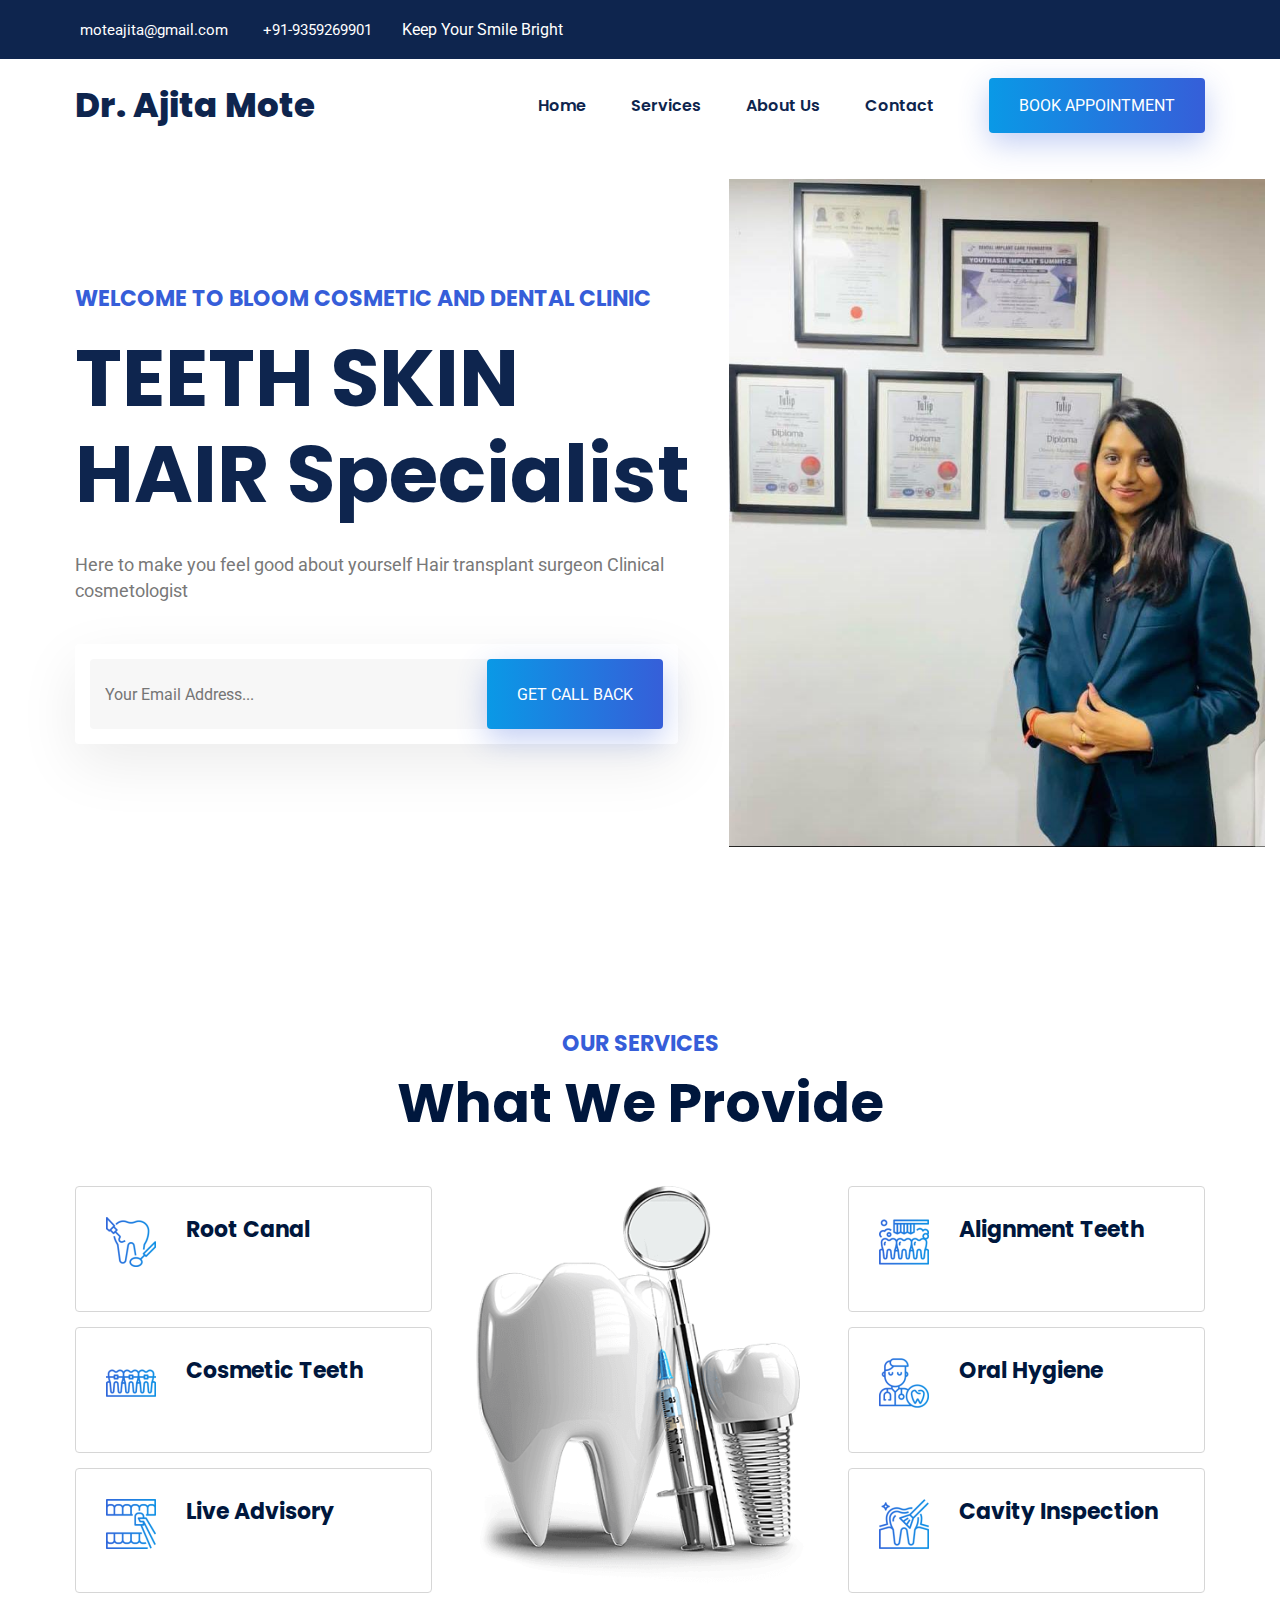
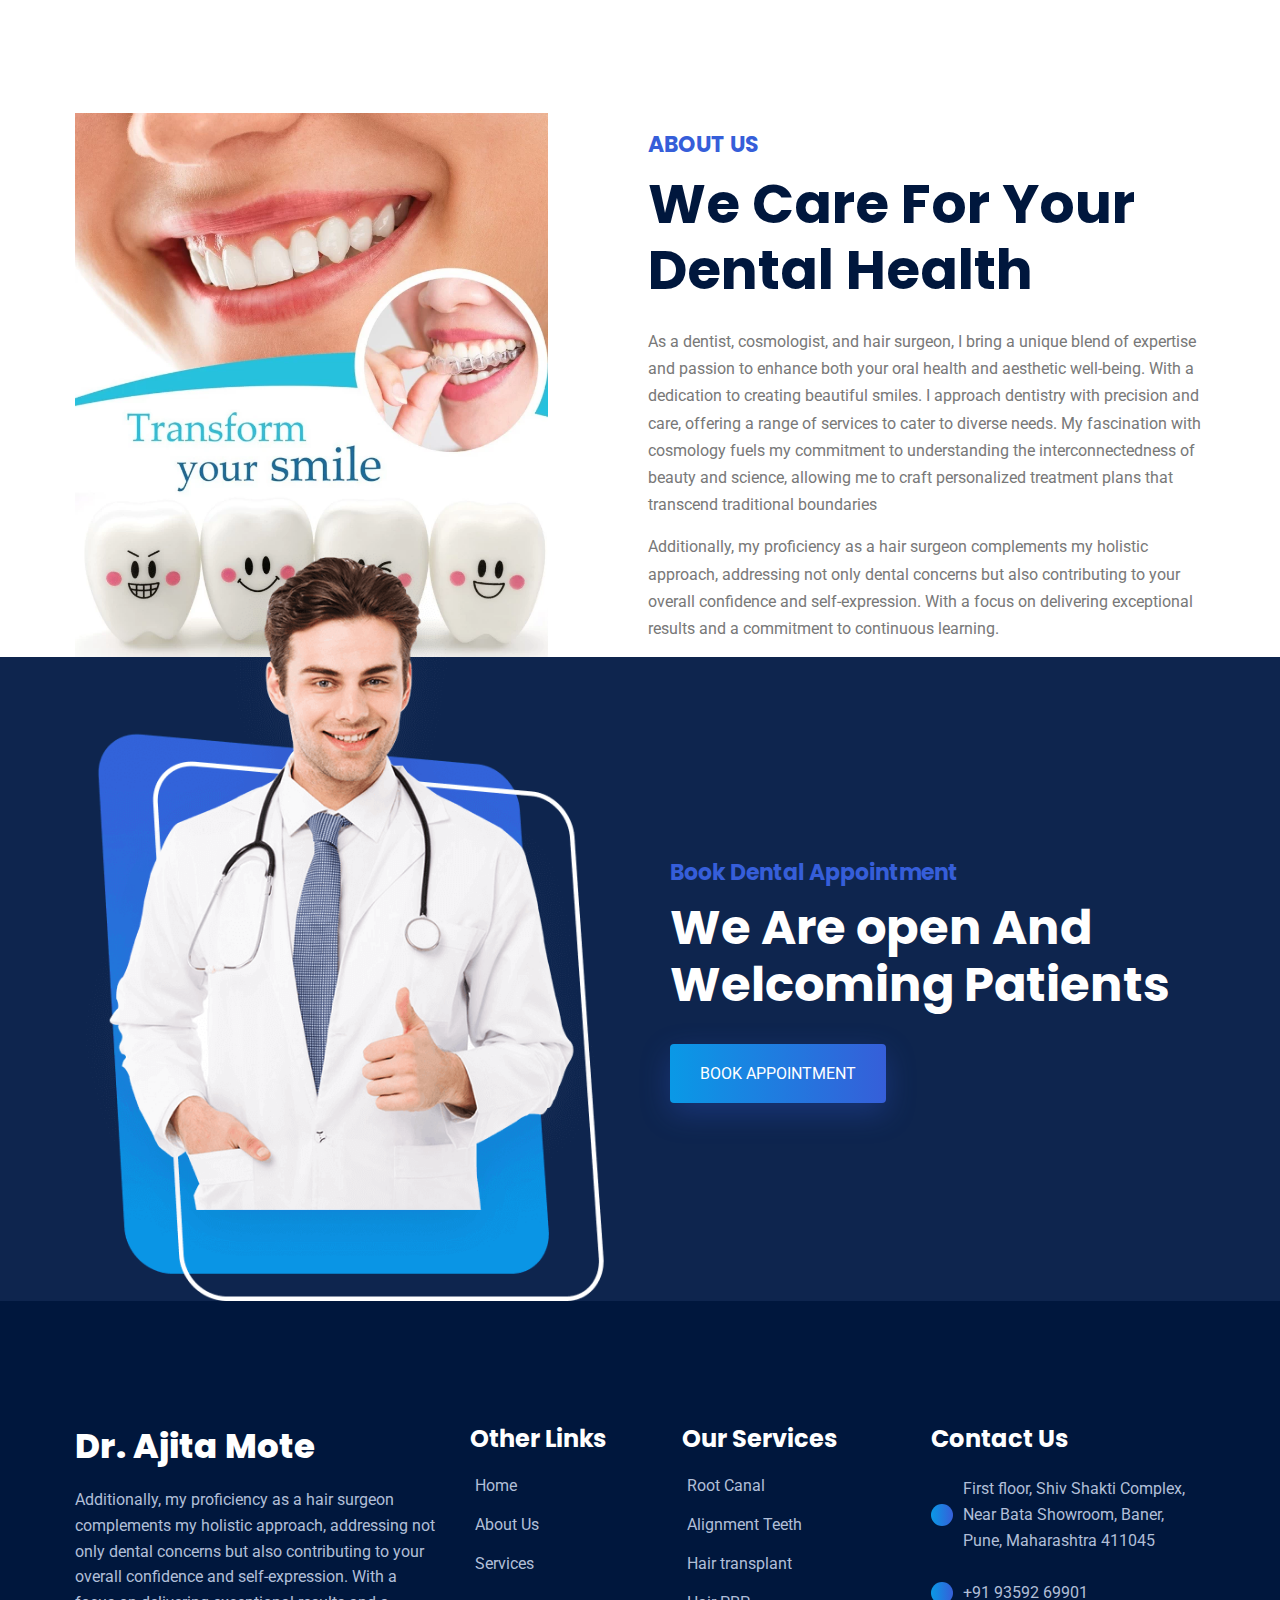
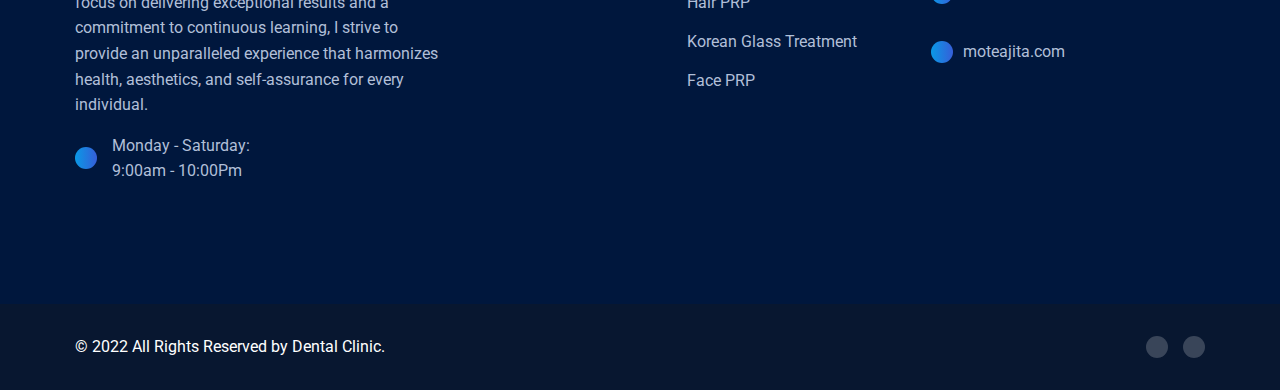
<file: index.html>
<!DOCTYPE html>
<html lang="en">

<head>
  <meta charset="UTF-8">
  <meta http-equiv="X-UA-Compatible" content="IE=edge">
  <meta name="viewport" content="width=device-width, initial-scale=1.0">
  <title>Bloom Cosmetic And Dental Clinic</title>
  <link rel="stylesheet" href="style.css">

  <!--- google font link-->
  <link rel="preconnect" href="https://fonts.googleapis.com">
  <link rel="preconnect" href="https://fonts.gstatic.com" crossorigin>
  <link
    href="https://fonts.googleapis.com/css2?family=Poppins:wght@600;700;800&family=Roboto:wght@400;500;600&display=swap"
    rel="stylesheet"> 
</head>

<body id="top">

  <!--- #HEADER-->

  <header class="header">

    <div class="header-top">
      <div class="container">

        <ul class="contact-list">

          <li class="contact-item">
            <ion-icon name="mail-outline"></ion-icon>

            <a href="moteajita@gmail.com" class="contact-link">moteajita@gmail.com</a>
          </li>

          <li class="contact-item">
            <ion-icon name="call-outline"></ion-icon>

            <a href="tel:+919359269901" class="contact-link">+91-9359269901</a>
          </li>
          <li class="contact-item">
            <p>Keep Your Smile Bright </p>

                      </li>

        </ul>

        <ul class="social-list">

          <li>
            <a href="#" class="social-link">
              <ion-icon name="logo-instagram"></ion-icon>
            </a>
          </li>
      </ul>
    </div>
    </div>

    <div class="header-bottom" data-header>
      <div class="container">

        <a href="#" class="logo">Dr. Ajita Mote </a>

        <nav class="navbar container" data-navbar>
          <ul class="navbar-list"> 

            <li>
              <a href="#home" class="navbar-link" data-nav-link>Home</a>
            </li>

            <li>
              <a href="#service" class="navbar-link" data-nav-link>Services</a>
            </li>

            <li>
              <a href="#about" class="navbar-link" data-nav-link>About Us</a>
            </li>
            
            <li>
              <a href="#" class="navbar-link" data-nav-link>Contact</a>
            </li>

          </ul>
        </nav>

        <a href="appointment.html" class="btn">Book appointment </a>

        <button class="nav-toggle-btn" aria-label="Toggle menu" data-nav-toggler>
          <ion-icon name="menu-sharp" aria-hidden="true" class="menu-icon"></ion-icon>
          <ion-icon name="close-sharp" aria-hidden="true" class="close-icon"></ion-icon>
        </button>
        
      </div>
    </div>

  </header>

  <main>
    <article>

      <!--- #HERO-->

      <section class="section hero" id="home" style`="background-image: url('background.jpg')"
        aria-label="hero">
        <div class="container">

          <div class="hero-content">

            <p class="section-subtitle">Welcome To Bloom Cosmetic And Dental Clinic </p>

            <h1 class="h1 hero-title">TEETH SKIN  HAIR Specialist</h1>

            <p class="hero-text">
               Here to make you feel good about yourself 
               Hair transplant surgeon
               Clinical cosmetologist
            </p>

            <form action="" class="hero-form">
              <input type="email" name="email_address" aria-label="email" placeholder="Your Email Address..." required
                class="email-field">

              <button type="submit" class="btn">Get Call Back</button>
            </form>

          </div>

          <figure class="hero-banner">
            <img src="Profile.jpeg" width="587" height="839" alt="hero banner" class="w-100">
          </figure>

        </div>
      </section>

      <!--- #SERVICE-->

      <section class="section service" id="service" aria-label="service">
        <div class="container">

          <p class="section-subtitle text-center">Our Services</p>

          <h2 class="h2 section-title text-center">What We Provide</h2>

          <ul class="service-list">

            <li>
              <div class="service-card">

                <div class="card-icon">
                  <img src="service-icon-1.png" width="100" height="100" loading="lazy"
                    alt="service icon" class="w-100">
                </div>

                <div>
                  <h3 class="h3 card-title">Root Canal</h3>

                </div>
                
              </div>
            </li>

            <li>
              <div class="service-card">

                <div class="card-icon">
                  <img src="service-icon-2.png" width="100" height="100" loading="lazy"
                    alt="service icon" class="w-100">
                </div>

                <div>
                  <h3 class="h3 card-title">Alignment Teeth</h3>
                </div>

              </div>
            </li>

            <li>
              <div class="service-card">

                <div class="card-icon">
                  <img src="service-icon-3.png" width="500" height="500" loading="lazy"
                    alt="service icon" class="w-100">
                </div>

                <div>
                  <h3 class="h3 card-title">Cosmetic Teeth</h3>

                </div>

              </div>
            </li>

            <li class="service-banner">
              <figure>
                <img src="service-banner.png" width="409" height="467" loading="lazy"
                  alt="service banner" class="w-100">
              </figure>
            </li>

            <li>
              <div class="service-card">

                <div class="card-icon">
                  <img src="service-icon-4.png" width="100" height="100" loading="lazy"
                    alt="service icon" class="w-100">
                </div>

                <div>
                  <h3 class="h3 card-title">Oral Hygiene</h3>
                </div>

              </div>
            </li>

            <li>
              <div class="service-card">

                <div class="card-icon">
                  <img src="service-icon-5.png" width="100" height="100" loading="lazy"
                    alt="service icon" class="w-100">
                </div>

                <div>
                  <h3 class="h3 card-title">Live Advisory</h3>
                </div>

              </div>
            </li>

            <li>
              <div class="service-card">

                <div class="card-icon">
                  <img src="service-icon-6.png" width="100" height="100" loading="lazy"
                    alt="service icon" class="w-100">
                </div>

                <div>
                  <h3 class="h3 card-title"> Cavity Inspection</h3>

                </div>

              </div>
            </li>

          </ul>

        </div>
      </section>

      <!--- #ABOUt -->

      <section class="section about" id="about" aria-label="about">
        <div class="container">

          <figure class="about-banner">
            <img src="teethCareposter.webp" width="470" height="700" loading="lazy" alt="about banner"
              class="w-100">
          </figure>

          <div class="about-content">

            <p class="section-subtitle">About Us</p>

            <h2 class="h2 section-title">We Care For Your Dental Health</h2>

            <p class="section-text section-text-1">

              As a dentist, cosmologist, and hair surgeon, I bring a unique blend of expertise and passion to enhance both your oral health and
               aesthetic well-being. With a dedication to creating beautiful smiles.
             I approach dentistry with precision and care, offering a range of services to cater to diverse needs.
              My fascination with cosmology fuels my commitment to understanding the interconnectedness of beauty and science,
               allowing me to craft personalized treatment plans that transcend traditional boundaries            </p>

            <p class="section-text">
              Additionally, my proficiency as a hair surgeon complements my holistic approach, addressing not only dental concerns but also
               contributing to your overall confidence and self-expression.
               With a focus on delivering exceptional results and a commitment to 
               continuous learning.
            </p>


          </div>

        </div>
      </section>

     <!--- #CTA-->

      <section class="section cta" aria-label="cta">
        <div class="container">

          <figure class="cta-banner">
            <img src="hero-banner.png" width="1056" height="2050" loading="lazy" alt="cta banner"
              class="w-100">
          </figure>

          <div class="cta-content">

            <p class="section-subtitle">Book Dental Appointment</p>

            <h2 class="h2 section-title">We Are open And Welcoming Patients</h2>

            <a href="#" class="btn">Book appointment</a>

          </div>

        </div>
      </section>

     
<!--- #FOOTER-->

  <footer class="footer">

    <div class="footer-top section">
      <div class="container">

        <div class="footer-brand">

          <a href="#" class="logo">Dr. Ajita Mote</a>

          <p class="footer-text">
            Additionally, my proficiency as a hair surgeon complements 
            my holistic approach, addressing not only dental concerns but 
            also contributing to your overall confidence and self-expression. With a focus on delivering exceptional results and a commitment to continuous learning, I strive to provide an unparalleled experience that harmonizes health, aesthetics, and self-assurance for every individual.
          </p>

          <div class="schedule">
            <div class="schedule-icon">
              <ion-icon name="time-outline"></ion-icon>
            </div>

            <span class="span">
              Monday - Saturday:<br>
              9:00am - 10:00Pm
            </span>
          </div>

        </div>

        <ul class="footer-list">

          <li>
            <p class="footer-list-title">Other Links</p>
          </li>

          <li>
            <a href="#" class="footer-link">
              <ion-icon name="add-outline"></ion-icon>

              <span class="span">Home</span>
            </a>
          </li>

          <li>
            <a href="#" class="footer-link">
              <ion-icon name="add-outline"></ion-icon>

              <span class="span">About Us</span>
            </a>
          </li>

          <li>
            <a href="#" class="footer-link">
              <ion-icon name="add-outline"></ion-icon>

              <span class="span">Services</span>
            </a>
          </li>

        </ul>

        <ul class="footer-list">

          <li>
            <p class="footer-list-title">Our Services</p>
          </li>

          <li>
            <a href="#" class="footer-link">
              <ion-icon name="add-outline"></ion-icon>

              <span class="span">Root Canal</span>
            </a>
          </li>

          <li>
            <a href="#" class="footer-link">
              <ion-icon name="add-outline"></ion-icon>

              <span class="span">Alignment Teeth</span>
            </a>
          </li>

          <li>
            <a href="#" class="footer-link">
              <ion-icon name="add-outline"></ion-icon>

              <span class="span">Hair transplant</span>
            </a>
          </li>

          <li>
            <a href="#" class="footer-link">
              <ion-icon name="add-outline"></ion-icon>

              <span class="span">Hair PRP</span>
            </a>
          </li>

          <li>
            <a href="#" class="footer-link">
              <ion-icon name="add-outline"></ion-icon>

              <span class="span">Korean Glass Treatment</span>
            </a>
          </li>

          <li>
            <a href="#" class="footer-link">
              <ion-icon name="add-outline"></ion-icon>

              <span class="span">Face PRP</span>
            </a>
          </li>

        </ul>

        <ul class="footer-list">

          <li>
            <p class="footer-list-title">Contact Us</p>
          </li>

          <li class="footer-item">
            <div class="item-icon">
              <ion-icon name="location-outline"></ion-icon>
            </div>

            <address class="item-text">
              First floor, Shiv Shakti Complex, Near Bata Showroom, 
              Baner, Pune, Maharashtra 411045
            </address>
          </li>

          <li class="footer-item">
            <div class="item-icon">
              <ion-icon name="call-outline"></ion-icon>
            </div>

            <a href="tel:+91 93592 69901" class="footer-link"> +91 93592 69901</a>
          </li>

          <li class="footer-item">
            <div class="item-icon">
              <ion-icon name="mail-outline"></ion-icon>
            </div>

            <a href="mailto:moteajita@gmail.com" class="footer-link">moteajita.com</a>
          </li>

        </ul>

      </div>
    </div>

    <div class="footer-bottom">
      <div class="container">

        <p class="copyright">
          &copy; 2022 All Rights Reserved by Dental Clinic.
        </p>

        <ul class="social-list">

          <li>
            <a href="#" class="social-link">
              <ion-icon name="logo-facebook"></ion-icon>
            </a>
          </li>

          <li>
            <a href="#" class="social-link">
              <ion-icon name="logo-instagram"></ion-icon>
            </a>
          </li>

         
        </ul>

      </div>
    </div>

  </footer>

  <!--- #BACK TO TOP -->

  <a href="#top" class="back-top-btn" aria-label="back to top" data-back-top-btn>
    <ion-icon name="caret-up" aria-hidden="true"></ion-icon>
  </a>

 
</body>

</html>
</file>
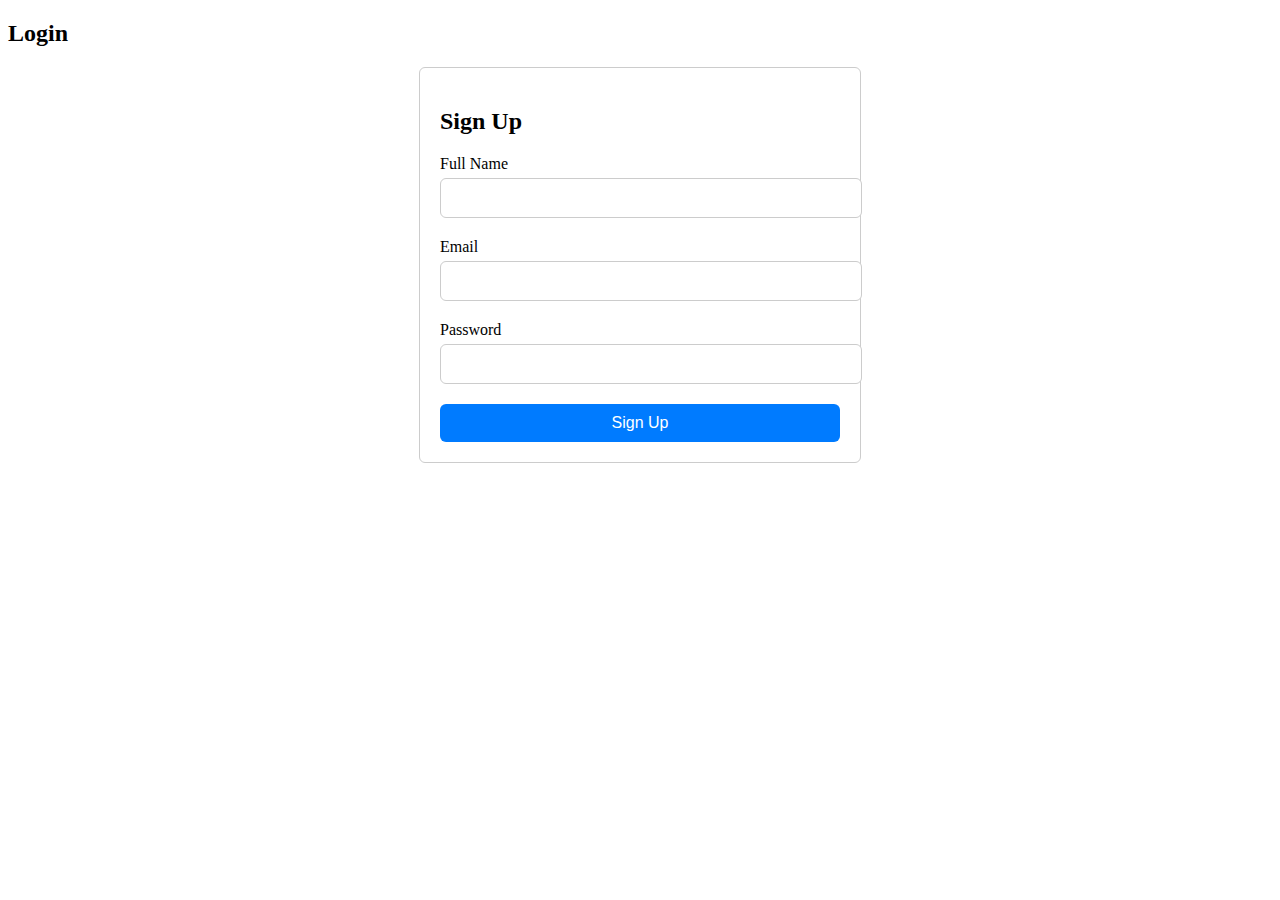
<file: login.html>
<!DOCTYPE html>
<html lang="en">
<head>
  <meta charset="UTF-8">
  <meta name="viewport" content="width=device-width, initial-scale=1.0">
  <title>Dentist Login</title>
  <link rel="stylesheet" href="login.css">
</head>
<body>
  <div class="login-container">
    <h2>Login</h2>
    <form id="signup-form" class="signup-form">
        <h2>Sign Up</h2>
        <div class="form-group">
          <label for="fullname">Full Name</label>
          <input type="text" id="fullname" name="fullname" required>
        </div>
        <div class="form-group">
          <label for="email">Email</label>
          <input type="email" id="email" name="email" required>
        </div>
        <div class="form-group">
          <label for="password">Password</label>
          <input type="password" id="password" name="password" minlength="6" required>
        </div>
        <button type="submit">Sign Up</button>
      </form>
      <div id="message" class="message"></div>
      
  </div>

  <script src="script.js"></script>
</body>
</html>
</file>
<file: style.css>
:root {

    /*** colors*/
  
    --light-steel-blue: hsl(218, 33%, 77%);
    --royal-blue-light: hsl(225, 68%, 53%);
    --flickr-blue_30: hsla(225, 68%, 53%, 0.3);
    --carolina-blue: hsl(201, 92%, 47%);
    --oxford-blue-1: hsl(218, 70%, 18%);
    --oxford-blue-2: hsl(217, 100%, 12%);
    --oxford-blue-3: hsl(218, 71%, 11%);
    --gainsboro_50: hsla(0, 0%, 85%, 0.5);
    --lavender-web: hsl(225, 67%, 91%);
    --sonic-silver: hsl(0, 0%, 47%);
    --light-gray: hsl(0, 0%, 84%);
    --cultured: hsl(0, 0%, 97%);
    --black_10: hsla(0, 0%, 0%, 0.1);
    --black_8: hsla(0, 0%, 0%, 0.08);
    --white: hsl(0, 0%, 100%);
    --black: hsl(0, 0%, 0%);
    --jet: hsl(0, 0%, 20%);
  
    /*** gradient color */
  
    --gradient: linear-gradient( 90deg, var(--carolina-blue) 0%, var(--royal-blue-light) 100%);
  
    /** * typography */
  
    --ff-roboto: "Roboto", sans-serif;
    --ff-poppins: "Poppins", sans-serif;
  
    --fs-1: 4rem;
    --fs-2: 3.6rem;
    --fs-3: 3.2rem;
    --fs-4: 2.4rem;
    --fs-5: 2.2rem;
    --fs-6: 1.8rem;
    --fs-7: 1.6rem;
  
    --fw-800: 800;
    --fw-700: 700;
    --fw-600: 600;
    --fw-500: 500;
  
    /** * spacing */
  
    --section-padding: 120px;
  
    /** * shadow*/
  
    --shadow-1: 4px 4px 15px var(--black_10);
    --shadow-2: 0 10px 15px var(--black_10);
    --shadow-3: 0px 20px 60px var(--black_8);
    --shadow-4: 0px 10px 30px var(--flickr-blue_30);
    --shadow-5: 0px 2px 60px 0px var(--black_10);
  
    /*** border radius */
  
    --radius-6: 6px;
    --radius-4: 4px;
  
    /*** transition*/
  
    --transition: 0.25s ease;
    --cubic-out: cubic-bezier(0.33, 0.85, 0.4, 0.96);
  
  }
  
    /* #RESET */
  
  *,
  *::before,
  *::after {
    margin: 0;
    padding: 0;
    box-sizing: border-box;
    
  }
  
  li { list-style: none; }
  
  a {
    text-decoration: none;
    color: inherit;
  }
  
  a,
  img,
  span,
  input,
  button,
  ion-icon { display: block; }
  
  img { height: auto; }
  
  input,
  button {
    background: none;
    border: none;
    font: inherit;
  }
  
  input { width: 100%; }
  
  button { cursor: pointer; }
  
  ion-icon { pointer-events: none; }
  
  address { font-style: normal; }
  
  html {
    font-family: var(--ff-roboto);
    font-size: 10px;
    scroll-behavior: smooth;
  }
  
  body {
    background-color: var(--white);
    color: var(--sonic-silver);
    font-size: 1.5rem;
  }
    /* #REUSED STYLE */
  
  .container { padding-inline: 25px; }
  
  .section { padding-block: var(--section-padding); }
  
  .section-subtitle {
    color: var(--royal-blue-light);
    font-family: var(--ff-poppins);
    font-size: var(--fs-6);
    font-weight: var(--fw-700);
    text-transform: uppercase;
    margin-block-end: 10px;
  }
  
  .h1,
  .h2,
  .h3 {
    font-family: var(--ff-poppins);
    line-height: 1.2;
  }
  
  .h1 {
    color: var(--oxford-blue-1);
    font-size: var(--fs-2);
  }
  
  .h2,
  .h3 { color: var(--oxford-blue-2); }
  
  .h2 { font-size: var(--fs-1); }
  
  .h3 { font-size: var(--fs-5); }
  
  .btn {
    background-image: linear-gradient( var(--deg, 90deg), var(--carolina-blue) 0%, var(--royal-blue-light) 100%);
    color: var(--white);
    font-size: var(--fs-7);
    text-transform: uppercase;
    padding: 20px 30px;
    text-align: center;
    border-radius: var(--radius-4);
    box-shadow: var(--shadow-4);
  }
  
  .btn:is(:hover, :focus) { --deg: -90deg; }
  
  .w-100 { width: 100%; }
  
  .text-center { text-align: center; }
  
  .card-text,
  .section-text { line-height: 1.7; }
  
  .img-holder {
    aspect-ratio: var(--width) / var(--height);
    background-color: var(--light-gray);
  }
  
  .img-cover {
    width: 100%;
    height: 100%;
    object-fit: cover;
  }
    /* #HEDER */
  
  .header-top,
  .header-bottom .btn { display: none; }
  
  .header-bottom {
    background-image: linear-gradient(to top left, rgb(214, 159, 214), --royal-blue-light);
    position: absolute;
    top: 0;
    left: 0;
    width: 100%;
    padding-block: 15px;
    z-index: 4;
  }
  
  .header-bottom.active {
    position: fixed;
    top: -81px;
    background-color: var(--white);
    background-image: linear-gradient(to top left, rgb(214, 159, 214), --royal-blue-light);
    box-shadow: var(--shadow-2);
    animation: slideIn 0.5s var(--cubic-out) forwards;
  }
  
  @keyframes slideIn {
    0% { transform: translateY(0); }
    100% { transform: translateY(100%); }
  }
  
  .header-bottom > .container {
    display: flex;
    justify-content: space-between;
    align-items: center;
    gap: 20px;
  }
  
  .logo {
    color: var(--oxford-blue-1);
    font-family: var(--ff-poppins);
    font-size: 3.4rem;
    font-weight: var(--fw-800);
  }
  
  .nav-toggle-btn {
    color: var(--black);
    font-size: 30px;
    border: 1px solid var(--black);
    padding: 5px;
  }
  
  .nav-toggle-btn.active .menu-icon,
  .nav-toggle-btn .close-icon { display: none; }
  
  .nav-toggle-btn .menu-icon,
  .nav-toggle-btn.active .close-icon { display: block; }
  
  .navbar {
    position: absolute;
    top: calc(100% + 5px);
    left: 25px;
    right: 25px;
    background-color: var(--white);
    background-image: linear-gradient(to top left, rgb(214, 159, 214), --royal-blue-light);
    padding-inline: 0;
    box-shadow: var(--shadow-1);
    max-height: 0;
    visibility: hidden;
    overflow: hidden;
    transition: 0.25s var(--cubic-out);
  }
  
  .navbar.active{
    visibility: visible;
    max-height: 244px;
    transition-duration: 0.5s;
  }
  
  .navbar-list > li:not(:last-child) { border-block-end: 1px solid var(--gainsboro_50); }
  
  .navbar-link {
    color: var(--jet);
    text-transform: uppercase;
    font-weight: var(--fw-600);
    padding: 15px;
  }
  
    /* #HERO */
  
  .hero {
    background-repeat: no-repeat;
    background-size: cover;
    background-position: center;
    background-image: linear-gradient(to top left, rgb(214, 159, 214), --royal-blue-light);
    padding-block-end: calc(var(--section-padding) / 2);
  }
  
  .hero-content { margin-block-end: 50px; }
  
  .hero-title { margin-block: 15px 30px; }
  
  .hero-text {
    font-size: var(--fs-6);
    line-height: 1.45;
    margin-block-end: 40px;
  }
  
  .hero-form {
    background-color: var(--white);
    max-width: 95%;
    padding: 15px;
    border-radius: var(--radius-4);
    box-shadow: var(--shadow-3);
  }
  
  .hero-form .email-field {
    background-color: var(--cultured);
    color: var(--black);
    min-height: 70px;
    padding-inline: 15px;
    border-radius: var(--radius-4);
    margin-block-end: 15px;
  }
  
  .hero-form .btn { width: 100%; }
    /* #SERVICE */
  
  .service-banner { display: none; }
  
  .service { padding-block-end: 0; }
  
  .service .section-title { margin-block-end: 50px; }
  
  .service-list {
    display: grid;
    gap: 15px;
  }
  
  .service-card {
    display: flex;
    align-items: flex-start;
    gap: 30px;
    min-height: 100%;
    border: 1px solid var(--light-gray);
    border-radius: var(--radius-4);
    padding: 30px;
  }
  
  .service-card .card-icon {
    width: 50px;
    flex-shrink: 0;
  }
  
  .service-card .card-title { margin-block-end: 8px; }
  
  
    /* #ABOUT */
  
  
  .about { padding-block-end: 0; }
  
  .about-banner { margin-block-end: 50px; }
  
  .about .section-text-1 { margin-block: 25px 15px; }
  
  .about .btn {
    font-size: unset;
    max-width: max-content;
    margin-block-start: 30px;
    padding-inline: 15px;
  }

/* #DOCTOR */
   .doctor .section-title { margin-block-end: 50px; }
  
  .doctor-card .card-banner {
    border-radius: var(--radius-4);
    overflow: hidden;
    margin-block-end: 25px;
  }
  
  .doctor-card {
    padding: 30px;
    border: 1px solid var(--light-gray);
    border-radius: var(--radius-4);
    text-align: center;
    min-height: 100%;
  }
  
  .doctor-card .card-title {
    font-size: var(--fs-4);
    transition: var(--transition);
  }
  
  .doctor-card:is(:hover, :focus-within) .card-title { color: var(--royal-blue-light); }
  
  .doctor-card .card-subtitle {
    color: var(--royal-blue-light);
    margin-block: 10px 15px;
  }
  
  .doctor-card .card-social-list {
    display: flex;
    justify-content: center;
    align-items: center;
    gap: 10px;
  }
  
  .doctor-card .card-social-link {
    background-color: var(--lavender-web);
    color: var(--royal-blue-light);
    font-size: 16px;
    padding: 12px;
    border-radius: 50%;
    transition: var(--transition);
  }
  
  .doctor-card .card-social-link:is(:hover, :focus) {
    background-color: var(--royal-blue-light);
    color: var(--white);
  }
  
  .has-scrollbar {
    display: flex;
    gap: 30px;
    overflow-x: auto;
    margin-inline: 15px;
    padding-block-end: 40px;
    margin-block-end: -20px;
    scroll-snap-type: inline mandatory;
  }
  
  .scrollbar-item {
    min-width: 100%;
    scroll-snap-align: start;
  }
  
  .has-scrollbar::-webkit-scrollbar { height: 10px; }
  
  .has-scrollbar::-webkit-scrollbar-track {
    background-color: var(--light-gray);
    border-radius: var(--radius-4);
  }
  
  .has-scrollbar::-webkit-scrollbar-thumb {
    background-color: var(--royal-blue-light);
    border-radius: var(--radius-4);
  }
  
  .has-scrollbar::-webkit-scrollbar-button { width: calc(25% - 30px); }
  
    /* #CTA */
  
  .cta { background-color: var(--oxford-blue-1); }
  
  .cta-banner { margin-block-end: 50px; }
  
  .cta .section-subtitle { text-transform: capitalize; }
  
  .cta .section-title {
    color: var(--white);
    font-size: var(--fs-3);
    margin-block-end: 30px;
  }
  
  .cta .btn { max-width: max-content; }
  
    /* #BLOG */
  
    .blog .section-title { margin-block-end: 50px; }
  
  .blog-list {
    display: grid;
    gap: 30px;
  }
  
  .blog-card {
    border-radius: var(--radius-4);
    box-shadow: var(--shadow-5);
  }
  
  .blog-card .card-banner {
    position: relative;
    border-radius: var(--radius-4);
    overflow: hidden;
  }
  
  .blog-card .card-banner img { transition: var(--transition); }
  
  .blog-card:is(:hover, :focus-within) .card-banner img { transform: scale(1.1); }
  
  .blog-card .card-badge {
    background-color: var(--royal-blue-light);
    color: var(--white);
    position: absolute;
    bottom: 25px;
    left: 25px;
    display: flex;
    gap: 5px;
    padding: 10px 15px;
    border-radius: var(--radius-6);
  }
  
  .blog-card .card-content { padding: 30px; }
  
  .blog-card .card-title { transition: var(--transition); }
  
  .blog-card .card-title:is(:hover, :focus) { color: var(--royal-blue-light); }
  
  .blog-card .card-text { margin-block: 15px; }
  
  .blog-card .card-link {
    position: relative;
    color: var(--royal-blue-light);
    font-weight: var(--fw-500);
    text-transform: uppercase;
    width: max-content;
    transition: var(--transition);
  }
  
  .blog-card .card-link::after {
    content: "";
    position: absolute;
    bottom: -5px;
    left: 0;
    width: 100%;
    height: 3px;
    background-color: var(--royal-blue-light);
    transition: var(--transition);
  }
  
  .blog-card .card-link:is(:hover, :focus) { color: var(--oxford-blue-1); }
  
  .blog-card .card-link:is(:hover, :focus)::after { background-color: var(--oxford-blue-1); }
  
  /* #FOOTER */
  
  .footer-top {
    background-color: var(--oxford-blue-2);
    color: var(--light-steel-blue);
  }
  
  .footer-top .container {
    display: grid;
    gap: 30px;
  }
  
  .footer-brand .logo { color: var(--white); }
  
  .footer-text {
    line-height: 1.6;
    margin-block: 15px;
  }
  
  .schedule {
    display: flex;
    align-items: center;
    gap: 15px;
  }
  
  .schedule-icon,
  .footer-item .item-icon {
    background-image: var(--gradient);
    color: var(--white);
    font-size: 18px;
    padding: 11px;
    border-radius: 50%;
  }
  
  .schedule .span,
  .footer-item .item-text { line-height: 1.6; }
  
  .footer-list-title {
    color: var(--white);
    font-family: var(--ff-poppins);
    font-size: var(--fs-4);
    font-weight: var(--fw-700);
    margin-block-end: 10px;
  }
  
  .footer-link {
    display: flex;
    align-items: center;
    gap: 5px;
    padding-block: 10px;
    transition: var(--transition);
  }
  
  .footer-link ion-icon {
    color: var(--royal-blue-light);
    --ionicon-stroke-width: 50px;
  }
  
  .footer-link:is(:hover, :focus) { color: var(--white); }
  
  .footer-item {
    display: flex;
    align-items: center;
    gap: 10px;
  }
  
  .footer-item:not(:first-child) { margin-block-start: 20px; }
  
  .footer-bottom {
    background-color: var(--oxford-blue-3);
    padding-block: 50px;
    text-align: center;
  }
  
  .copyright {
    color: var(--white);
    line-height: 1.6;
    margin-block-end: 25px;
  }
  
  .footer .social-list {
    display: flex;
    justify-content: center;
    align-items: center;
    gap: 15px;
  }
  
  .footer .social-link {
    padding: 11px;
    background-color: hsla(0, 0%, 100%, 0.2);
    color: var(--white);
    font-size: 18px;
    border-radius: 50%;
  }
  
  .footer .social-link:is(:hover, :focus) { background-image: var(--gradient); }
  
   /* #BACK TO TOP */
  
  .back-top-btn {
    position: fixed;
    bottom: 10px;
    right: 20px;
    background-color: var(--royal-blue-light);
    font-size: 18px;
    color: var(--white);
    padding: 14px;
    border-radius: 50%;
    visibility: hidden;
    opacity: 0;
    transition: var(--transition);
  }
  
  .back-top-btn.active {
    transform: translateY(-10px);
    visibility: visible;
    opacity: 1;
  }
  
    /* #MEDIA QUERIES */
  
  /**responsive for larger than 575px screen*/
  
  @media (min-width: 575px) {
  
    /** CUSTOM PROPERTY*/
  
    :root {
  
      /** * typography */
  
      --fs-1: 4.2rem;
  
    }
  
  /*** REUSED STYLE*/
  
    .container {
      max-width: 540px;
      width: 100%;
      margin-inline: auto;
    }
  
  
  
    /*** BLOG*/
  
    .blog-card .h3 { --fs-5: 2.6rem; }
  
  /*** FOOTER*/
  
    .footer-top .container { grid-template-columns: 1fr 1fr; }
  
  }
  
  /*** responsive for larger than 768px screen */
  
  @media (min-width: 768px) {
  
    /*** CUSTOM PROPERTY*/
  
    :root {
  
      /*** typography*/
  
      --fs-2: 4.8rem;
  
    }
  
  /*** RESET*/
  
    body { font-size: 1.6rem; }
  
  /*** REUSED STYLE*/
  
    .container { max-width: 750px; }
  
    .section-subtitle { --fs-6: 2.2rem; }
  
    /*** HERO */
  
    .hero { overflow: hidden; }
  
    .hero .container {
      display: grid;
      grid-template-columns: 1fr 0.75fr;
      align-items: center;
      gap: 20px;
    }
  
    .hero-content { margin-block-end: 0; }
  
    .hero-form { position: relative; }
  
    .hero-form .email-field {
      margin-block-end: 0;
      padding-inline-end: 190px;
    }
  
    .hero-form .btn {
      width: auto;
      position: absolute;
      top: 15px;
      right: 15px;
      bottom: 15px;
    }
  
    .hero-banner { margin-inline-end: -60px; }
  
    /*** SERVICE*/
  
    .service-list {
      grid-template-columns: 1fr 1fr;
      column-gap: 30px;
    }
  
/*** DOCTOR*/
  
    .scrollbar-item { min-width: calc(50% - 15px); }
  
  /** * CTA*/
  
    .cta { padding-block: 0; }
  
    .cta .container {
      display: grid;
      grid-template-columns: 1fr 1fr;
      align-items: flex-end;
      gap: 60px;
    }
  
    .cta-banner { margin-block-end: 0; }
  
    .cta-content { padding-block: 60px; }
  
      /* * /BLOG   */
    .blog-list { grid-template-columns: 1fr 1fr; }
  
    /** FOOTER*/

    .footer-bottom { padding-block: 30px; }
  
    .footer-bottom .container {
      display: flex;
      justify-content: space-between;
      align-items: center;
    }
  
    .copyright { margin-block-end: 0; }
  
  /*** BACK TO TOP*/
  
    .back-top-btn {
      bottom: 70px;
      right: 50px;
    }
  
  }
  
  /** * responsive for larger than 992px screen*/
  
  @media (min-width: 992px) {
  
    /*** CUSTOM PROPERTY*/
  
    :root {
  
      /*** typography*/
  
      --fs-2: 6rem;
      --fs-1: 4.6rem;
      --fs-3: 4.6rem;
  
    }
  
  /*** REUSED STYLE*/
  
    .container { max-width: 980px; }
  
  /*** HEADER*/
  
    .header-top {
      display: block;
      background-color: var(--oxford-blue-1);
      color: var(--white);
      padding-block: 20px;
    }
  
    .header-top :is(.container, .social-list),
    .contact-list,
    .contact-item {
      display: flex;
      align-items: center;
    }
  
    .header-top .container { justify-content: space-between; }
  
    .contact-list { gap: 20px; }
  
    .contact-item { gap: 5px; }
  
    .contact-item ion-icon {
      color: var(--royal-blue-light);
      --ionicon-stroke-width: 40px;
    }
  
    .contact-link { font-size: 1.5rem; }
  
    .header-top .social-list { gap: 15px; }
  
    .header-top .social-link {
      font-size: var(--fs-6);
      transition: var(--transition);
    }
  
    .header-top .social-link:is(:hover, :focus) { color: var(--royal-blue-light); }
  
    .header-bottom {
      top: 58px;
      padding-block: 20px;
    }
  
    .header-bottom.active { top: -95px; }
  
    .nav-toggle-btn { display: none; }
  
    .navbar,
    .navbar.active {
      all: unset;
      margin-inline-start: auto;
    }
  
    .navbar-list {
      display: flex;
      align-items: center;
    }
  
    .navbar-list > li:not(:last-child) { border-block-end: none; }
  
    .navbar-link {
      color: var(--oxford-blue-1);
      font-family: var(--ff-poppins);
      text-transform: capitalize;
      transition: var(--transition);
    }
  
    .navbar-link:is(:hover, :focus) { color: var(--royal-blue-light); }
  
    .header-bottom .btn {
      display: block;
      padding: 15px 20px;
    }
  
  /* SERVICE */
    .service-list { grid-template-columns: repeat(3, 1fr); }
  
    .service-banner {
      display: block;
      grid-column: 2 / 3;
      grid-row: 1 / 4;
      align-self: center;
    }
  
    /*** ABOUT*/
  
    .about .container {
      display: grid;
      grid-template-columns: 1fr 1fr;
      align-items: center;
      gap: 30px;
    }
  
    .about-banner { margin-block-end: 0; }
  
    /** * DOCTOR*/
  
    .scrollbar-item { min-width: calc(33.33% - 20px); }
  
    /*** CTA*/
  .cta-content { padding-block: 80px; }
  
  /*** BLOG*/
  
    .blog-list { grid-template-columns: repeat(3, 1fr); }
  
  /** FOOTER */
  
    .footer-top .container { grid-template-columns: 1fr 0.5fr 0.6fr 0.75fr; }
  
  }
  /** responsive for larger than 1200px screen*/
  
  @media (min-width: 1200px) {
  
    /** CUSTOM PROPERTY*/
  
    :root {
  
      /*** typography*/
  
      --fs-2: 8rem;
      --fs-1: 5.5rem;
      --fs-3: 4.8rem;
  
    }
  
  /** REUSED STYLE */
  .container { max-width: 1180px; }

  /*** HEADER*/
  
    .contact-list { gap: 30px; }
  
    .header-bottom .btn { padding: 18px 30px; }
  
    .header-bottom > .container { gap: 40px; }
  
    .navbar-list { gap: 15px; }
  
    /*** ABOUT*/
  
    .about .container {
      grid-template-columns: 0.85fr 1fr;
      gap: 100px;
    }
   /*** DOCTOR*/
  
    .doctor { padding-block-end: 180px; }
  
    .scrollbar-item { min-width: calc(25% - 22.5px); }
  
    .has-scrollbar {
      padding-block-end: 0;
      margin-block-end: 0;
    }
  
  /** CTA */
  
    .cta .container { align-items: center; }
  
    .cta-banner { margin-block-start: -120px; }
  
  }
</file>
<file: login.css>
/* Form styles */
.signup-form {
    max-width: 400px;
    margin: 0 auto;
    padding: 20px;
    border: 1px solid #ccc;
    border-radius: 6px;
  }
  
  .form-group {
    margin-bottom: 20px;
  }
  
  label {
    display: block;
    margin-bottom: 5px;
  }
  
  input[type="text"],
  input[type="email"],
  input[type="password"] {
    width: 100%;
    padding: 10px;
    font-size: 16px;
    border-radius: 6px;
    border: 1px solid #ccc;
  }
  
  button {
    display: block;
    width: 100%;
    padding: 10px;
    background-color: #007bff;
    color: #fff;
    border: none;
    border-radius: 6px;
    font-size: 16px;
    cursor: pointer;
  }
  
  button:hover {
    background-color: #0056b3;
  }
  
  .message {
    margin-top: 20px;
    padding: 10px;
    border-radius: 6px;
  }
  
  .success {
    background-color: #28a745;
    color: #fff;
  }
  
  .error {
    background-color: #dc3545;
    color: #fff;
  }
</file>
